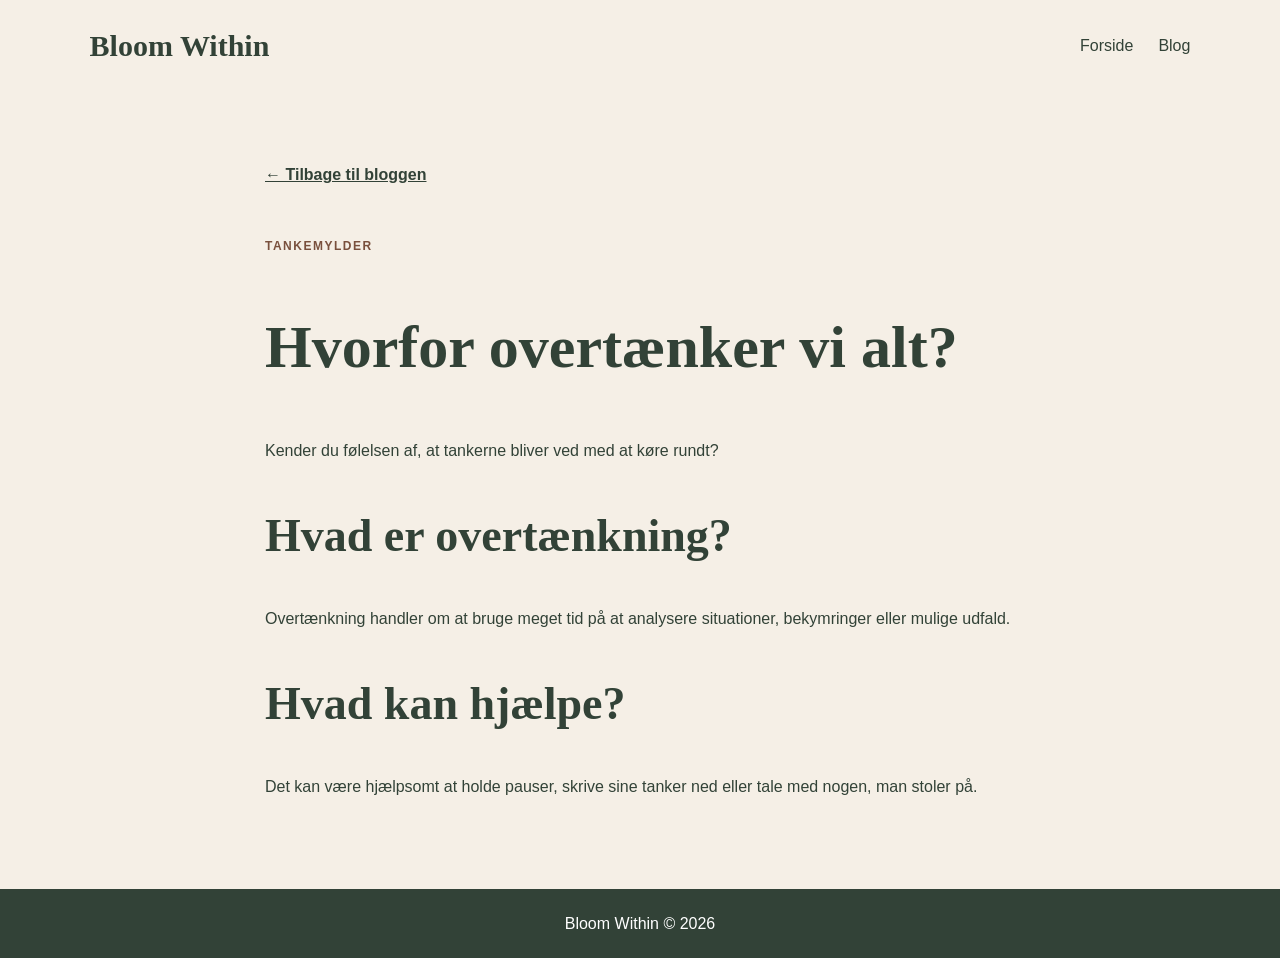
<file: Bloom Within/overtænkning.html>
<!DOCTYPE html>
<html lang="da">

<head>
  <meta charset="UTF-8">
  <meta name="viewport"
        content="width=device-width, initial-scale=1.0">

  <title>Hvorfor overtænker vi alt? | Bloom Within</title>

  <link rel="stylesheet" href="style.css">
</head>

<body>

  <header class="header">
    <a href="index.html" class="logo">
      Bloom Within
    </a>

    <nav aria-label="Hovednavigation">
      <ul class="nav-links">
        <li><a href="index.html">Forside</a></li>
        <li><a href="index.html#blog">Blog</a></li>
      </ul>
    </nav>
  </header>

  <main class="article-page">

    <a href="index.html#blog" class="back-link">
      ← Tilbage til bloggen
    </a>

    <article>

      <p class="post-type">TANKEMYLDER</p>

      <h1>Hvorfor overtænker vi alt?</h1>

      <p>
        Kender du følelsen af, at tankerne
        bliver ved med at køre rundt?
      </p>

      <h2>Hvad er overtænkning?</h2>

      <p>
        Overtænkning handler om at bruge
        meget tid på at analysere situationer,
        bekymringer eller mulige udfald.
      </p>

      <h2>Hvad kan hjælpe?</h2>

      <p>
        Det kan være hjælpsomt at holde
        pauser, skrive sine tanker ned
        eller tale med nogen, man stoler på.
      </p>

    </article>

  </main>

  <footer>
    <p>Bloom Within © 2026</p>
  </footer>

</body>
</html>
</file>
<file: Bloom Within/style.css>
/* BLOOM WITHIN - FARVER */

:root {
  --forest: #324237;
  --sage: #A6B09C;
  --clay: #C9926E;
  --sand: #E7D8C4;
  --cream: #F5EFE6;
}

/* GENERELT DESIGN */

* {
  box-sizing: border-box;
}

html {
  scroll-behavior: smooth;
}

body {
  margin: 0;
  background-color: var(--cream);
  color: var(--forest);
  font-family: Arial, sans-serif;
  line-height: 1.7;
}

h1, h2, h3 {
  font-family: Georgia, serif;
  line-height: 1.3;
}

a {
  color: inherit;
}

a:focus-visible {
  outline: 3px solid var(--clay);
  outline-offset: 4px;
}

/* NAVIGATION */

.header {
  display: flex;
  justify-content: space-between;
  align-items: center;
  gap: 25px;
  padding: 20px 7%;
  background-color: var(--cream);
}

.logo {
  font-family: Georgia, serif;
  font-size: 25px;
  text-decoration: none;
  font-weight: bold;
}

.nav-links {
  display: flex;
  flex-wrap: wrap;
  gap: 25px;
  list-style: none;
  padding: 0;
  margin: 0;
}

.nav-links a {
  text-decoration: none;
}

.nav-links a:hover {
  text-decoration: underline;
}

/* ===================================
   Forside
=================================== */

.hero {
  padding: 110px 20px;
  text-align: center;
  background-color: var(--sand);
}

.eyebrow {
  text-transform: uppercase;
  letter-spacing: 3px;
  font-size: 12px;
}

.hero h1 {
  font-size: clamp(32px, 5vw, 56px);
  max-width: 750px;
  margin: 20px auto;
}

.hero-text {
  max-width: 550px;
  margin: 20px auto 35px;
}

.button {
  display: inline-block;
  background-color: var(--forest);
  color: #324237;
  padding: 13px 28px;
  border-radius: 4px;
  text-decoration: none;
}

.button:hover {
  background-color:#A6B09C;
}

/* SEKTIONER */

.categories,
.blog-section,
.about {
  padding: 75px 7%;
  text-align: center;
}

.category-grid,
.blog-grid {
  display: grid;
  grid-template-columns: repeat(3, 1fr);
  gap: 22px;
  max-width: 1100px;
  margin: 35px auto 0;
}

.category-card {
  background-color: var(--sand);
  padding: 35px 20px;
  border-radius: 8px;
}

.category-card span {
  font-size: 36px;
}

.blog-section {
  background-color:#F5EFE6;
}

.blog-card {
  background-color: var(--cream);
  padding: 25px;
  border-radius: 8px;
  text-align: left;
}

.post-type {
  font-size: 12px;
  font-weight: bold;
  letter-spacing: 1px;
}

.about {
  background-color: var(--sage);
}

.about p {
  max-width: 650px;
  margin: 15px auto;
}

/* FOOTER */

footer {
  background-color: var(--forest);
  color: white;
  padding: 5px 10px;
  text-align: center;
}

/* MOBIL */

@media (max-width: 700px) {
  .header {
    flex-direction: column;
  }

  .nav-links {
    justify-content: center;
    gap: 15px;
  }

  .hero {
    padding: 75px 20px;
  }

  .category-grid,
  .blog-grid {
    grid-template-columns: 1fr;
  }
}

@media (prefers-reduced-motion: reduce) {
  html {
    scroll-behavior: auto;
  }
}

/* TYPOGRAFI */

body {
  font-family: "DM Sans", Arial, sans-serif;
}

h1, h2, h3, .logo {
  font-family: "Cormorant Garamond", Georgia, serif;
}

h2 {
  font-size: clamp(32px, 4vw, 46px);
  font-weight: 600;
}

h3 {
  font-size: 26px;
  font-weight: 600;
}

.logo {
  font-size: 30px;
  font-weight: 600;
}


/* LÆS MERE KNAPPER */

.read-more {
  display: inline-block;
  margin-top: 20px;
  padding: 11px 20px;

  background-color: #324237;
  color: #FFFFFF;

  text-decoration: none;
  font-size: 14px;
  font-weight: 600;

  border-radius: 5px;
  transition: background-color 0.2s ease;
}

.read-more:hover {
  background-color: #243329;
}

.read-more:focus-visible {
  outline: 3px solid #C9926E;
  outline-offset: 3px;
}

@media (prefers-reduced-motion: reduce) {
  .read-more {
    transition: none;
  }
}


/* NY HERO-SEKTION */

.hero {
  min-height: 820px;

  display: flex;
  flex-direction: column;
  align-items: center;
  justify-content: center;

  padding: 100px 25px;

  background-image:
    linear-gradient(
      rgba(20, 35, 25, 0.55),
      rgba(20, 35, 25, 0.55)
    ),
    url("images/hero.jpg");

  background-size: cover;
  background-position: center;

  color: #FFFFFF;
  text-align: center;
}

.hero h1 {
  font-size: clamp(42px, 6vw, 76px);
  font-weight: 500;
  line-height: 1.1;
}

.hero-text {
  font-size: 17px;
  max-width: 560px;
}

.hero .button {
  background-color: #F5EFE6;
  color: #324237;
  font-weight: 600;
}

.hero .button:hover {
  background-color: #E7D8C4;
}

/* BLOGKORT */

.blog-card {
  padding: 0;
  overflow: hidden;
  border-radius: 8px;
  background-color: #F5EFE6;
  text-align: left;
}

.blog-image {
  width: 100%;
  height: 230px;
  object-fit: cover;
  display: block;
}

.blog-content {
  padding: 25px;
}

.post-type {
  color: #79503D;
  font-size: 12px;
  letter-spacing: 1.5px;
}

.blog-card h3 {
  margin: 10px 0;
}

.reading-time {
  display: block;
  margin-top: 20px;
  font-size: 13px;
  color: #4B594F;
}

.blog-grid {
  display: grid;
  grid-template-columns: repeat(3, 1fr);
  gap: 25px;
  max-width: 1100px;
  margin: 35px auto;
}
.blog-card {
  display: flex;
  flex-direction: column;
}

.blog-content {
  display: flex;
  flex-direction: column;
  flex: 1;
}

.read-more {
  margin-top: auto;
  align-self: flex-start;
}


/* BLOGKORT - ENS OPSTILLING */

.blog-grid {
  display: grid;
  grid-template-columns: repeat(3, minmax(0, 1fr));
  gap: 25px;
  align-items: stretch;
}

.blog-card {
  display: flex;
  flex-direction: column;
  height: 100%;
}

/* Ens størrelse på billeder */

.blog-image {
  width: 100%;
  height: 230px;
  object-fit: cover;
  display: block;
}

/* Indhold i blogkort */

.blog-content {
  display: grid;
  grid-template-rows:
    minmax(3em, auto)
    minmax(3.5em, auto)
    1fr
    auto
    auto;

  gap: 15px;
  flex: 1;
  padding: 25px;
}

/* Fjern forskellige standardmargener */

.blog-content .post-type,
.blog-content h3,
.blog-description,
.reading-time {
  margin: 0;
}

/* Overskrifter */

.blog-content h3 {
  font-size: 26px;
  line-height: 1.25;
}

/* Beskrivelser */

.blog-description {
  line-height: 1.7;
}

/* Læsetid */

.reading-time {
  font-size: 13px;
  color: #4B594F;
}

/* Knapper */

.blog-content .read-more {
  justify-self: start;
  align-self: end;
  margin-top: 0;
}


/* OM BLOOM WITHIN */

.about {
  background-color: #A6B09C;
  padding: 45px 7%;
  text-align: left;
}

.about-container {
  max-width: 1000px;
  margin: 0 auto;

  display: grid;
  grid-template-columns: 1.3fr 1fr;
  align-items: center;
  gap: 50px;
}

/* TEKST */

.about-text {
  max-width: 500px;
}

.about-label {
  font-size: 12px;
  font-weight: 600;
  letter-spacing: 2px;
  color: #654332;
}

.about-text h2 {
  font-size: clamp(30px, 4vw, 42px);
  margin: 10px 0 20px;
}

.about-text p {
  margin: 0 0 15px;
  line-height: 1.7;
}

/* KNAP */

.about-button {
  display: inline-block;
  margin-top: 15px;
  padding: 12px 22px;

  background-color: #324237;
  color: #FFFFFF;

  text-decoration: none;
  font-weight: 600;
  border-radius: 5px;
}

.about-button:hover {
  background-color: #243329;
}

/* BILLEDE */

.about-image img {
  width: 100%;
  max-height: 260px;
  object-fit: contain;
  display: block;
}


/* MOBILVISNING */

@media (max-width: 700px) {

  .hero {
    min-height: 500px;
    padding: 70px 20px;
  }

  .hero h1 {
    font-size: 44px;
  }

  .hero-text {
    font-size: 16px;
  }

  .blog-image {
    height: 210px;
  }

  .categories,
  .blog-section,
  .about {
    padding: 55px 20px;
  }
  .blog-grid {
    grid-template-columns: 1fr;
  }

  .blog-content {
    grid-template-rows: auto auto 1fr auto auto;
  }
 .about {
    padding: 40px 20px;
  }

  .about-container {
    grid-template-columns: 1fr;
    gap: 25px;
  }

  .about-image img {
    max-height: 180px;
  }

}

/* LOGO */

.logo {
    display: flex;
    align-items: center;
    gap: 12px;
    text-decoration: none;
}

.logo img {
    width: 55px;
    height: 55px;
    object-fit: contain;
}

.logo span {
    font-family: Georgia, serif;
    font-size: 26px;
    color: #324237;
    font-weight: 500;
}



/* ===================================
   Historien bag
=================================== */

.about-page {
  --about-forest: #324237;
  --about-sage: #A6B09C;
  --about-clay: #C9926E;
  --about-sand: #E7D8C4;
  --about-parchment: #F5EFE6;

  background-color: var(--about-parchment);
  color: var(--about-forest);
  font-family: "DM Sans", sans-serif;
}

.about-page *,
.about-page *::before,
.about-page *::after {
  box-sizing: border-box;
}

.about-page .about-container {
  width: min(1120px, 90%);
  margin-inline: auto;
}

/* TYPOGRAPHY */

.about-page .about-eyebrow {
  display: block;
  color: #9B6545;
  font-size: 0.75rem;
  font-weight: 700;
  letter-spacing: 0.15em;
  text-transform: uppercase;
  margin-bottom: 18px;
}

.about-page h1,
.about-page h2 {
  font-family: "Cormorant Garamond", serif;
  font-weight: 600;
  line-height: 1.1;
  color: var(--about-forest);
}

.about-page .about-text h2,
.about-page .about-centered h2 {
  font-size: clamp(2.5rem, 4vw, 3.8rem);
  margin: 0 0 25px;
}

.about-page .about-text p,
.about-page .about-centered p {
  font-size: 1rem;
  line-height: 1.9;
  margin: 0 0 18px;
}

/* HERO */


/* HERO - OM OS */


/* ==================================
   OM OS - HERO
================================== */

.about-page .about-hero {
  min-height: 85vh;
  min-height: 85svh;

  display: flex;
  flex-direction: column;
  align-items: center;
  justify-content: center;

  padding: 110px 20px;
  text-align: center;

  background:
    linear-gradient(
      rgba(20, 30, 23, 0.55),
      rgba(20, 30, 23, 0.55)
    ),
    url("images/om-os-hero.jpg");

  background-size: cover;
  background-position: center;
  background-repeat: no-repeat;
}

/* Lille tekst øverst */

.about-page .about-hero .eyebrow {
  color: white;
  text-transform: uppercase;
  letter-spacing: 3px;
  font-size: 12px;
  margin: 0 0 20px;
}

/* Overskrift */

.about-page .about-hero h1 {
  color: white;
  font-family: "Cormorant Garamond", serif;

  font-size: clamp(48px, 6vw, 86px);
  font-weight: 600;
  line-height: 1.1;

  max-width: 950px;
  margin: 20px auto 35px;
}

/* Beskrivelse */

.about-page .about-hero .hero-text {
  color: white;
  font-family: "DM Sans", sans-serif;

  font-size: clamp(16px, 1.8vw, 22px);
  line-height: 1.8;

  max-width: 750px;
  margin: 0 auto 45px;
}

/* Knap */

.about-page .about-hero .button {
  display: inline-block;
  background-color: var(--parchment, #F5EFE6);
  color: var(--forest, #324237);

  padding: 15px 32px;
  border-radius: 4px;

  text-decoration: none;
  font-weight: 600;
}

.about-page .about-hero .button:hover {
  background-color: #E7D8C4;
}

/* MOBIL */

@media (max-width: 768px) {

  .about-page .about-hero {
    min-height: 75svh;
    padding: 80px 20px;
  }

  .about-page .about-hero h1 {
    font-size: clamp(38px, 9vw, 56px);
    margin-bottom: 25px;
  }

  .about-page .about-hero .hero-text {
    font-size: 16px;
    margin-bottom: 35px;
  }

}




.about-page .about-button {
  display: inline-block;
  background: var(--about-forest);
  color: #FFFFFF;
  padding: 15px 30px;
  border-radius: 50px;
  text-decoration: none;
  font-size: 0.9rem;
  font-weight: 600;
  transition: background 0.3s, transform 0.3s;
}

.about-page .about-button:hover {
  background: #455B4B;
  transform: translateY(-3px);
}

.about-page .about-button:focus-visible {
  outline: 3px solid var(--about-clay);
  outline-offset: 4px;
}

/* CONTENT SECTIONS */

.about-page .about-section {
  padding: 110px 0;
}

.about-page .about-grid {
  display: grid;
  grid-template-columns: repeat(2, minmax(0, 1fr));
  align-items: center;
  gap: 80px;
}


.about-page .about-image {
  width: 520px;
  max-width: 100%;
  height: 460px;
  margin: 0 auto;
  overflow: hidden;
  border-radius: 50%;
}

.about-page .about-image img {
  display: block;
  width: 100%;
  height: 100%;
  max-height: none;
  object-fit: cover;
  object-position: center;
  border-radius: 50%;
}

.about-page .about-sand {
  background: var(--about-sand);
}

.about-page .about-sage {
  background: var(--about-sage);
}

.about-page .about-centered {
  max-width: 760px;
  text-align: center;
}

.about-page .about-emphasis {
  font-family: "Cormorant Garamond", serif;
  font-size: 2rem !important;
  font-style: italic;
  font-weight: 600;
  margin-top: 30px !important;
}

/* ENDING */

.about-page .about-ending {
  background-color:#A6B09C;
  padding: 100px 0;
  color: #324237;
}

.about-page .about-ending-grid {
  display: grid;
  grid-template-columns: 1.2fr 0.8fr;
  align-items: center;
  gap: 80px;
}



.about-page .about-ending-text {
  text-align: left;
}

.about-page .about-ending .about-eyebrow {
  color: #79503A;
  margin-bottom: 25px;
}

.about-page .about-ending h2 {
  color: #324237;
  font-family: "Cormorant Garamond", serif;
  font-size: clamp(2.8rem, 4vw, 4rem);
  line-height: 1.15;
  margin-bottom: 30px;
}

.about-page .about-ending p {
  color: #324237;
  font-size: 1.05rem;
  line-height: 1.9;
  margin-bottom: 20px;
}


.about-page .about-ending .about-signature {
  font-family: "Cormorant Garamond", serif;
  font-size: 2rem;
  font-style: italic;
  margin-top: 35px;
}

.about-page .about-ending-image {
  display: flex;
  align-items: center;
  justify-content: center;
}

.about-page .about-ending-image img {
  display: block;
  width: 100%;
  max-width: 360px;
  height: auto;
  object-fit: contain;
}


/* MOBIL */

@media (max-width: 768px) {
  .about-page .about-hero {
    min-height: 550px;
    padding: 80px 20px;
  }

  .about-page .about-hero h1 {
    font-size: clamp(2.8rem, 9vw, 4rem);
  }

  .about-page .about-hero p {
    font-size: 1rem;
  }
}

@media (max-width: 768px) {
  .about-page .about-ending {
    padding: 65px 0;
  }

  .about-page .about-ending-grid {
    grid-template-columns: 1fr;
    gap: 40px;
  }

  .about-page .about-ending-text {
    text-align: center;
  }

  .about-page .about-ending-image img {
    max-width: 230px;
  }
}

@media (max-width: 768px) {
  .about-page .about-hero {
    min-height: 450px;
    padding: 90px 0;
  }

  .about-page .about-section {
    padding: 65px 0;
  }

  .about-page .about-grid {
    grid-template-columns: 1fr;
    gap: 35px;
  }

  .about-page .about-image img {
    height: 340px;
  }

  .about-page .about-sand .about-image {
    grid-row: 1;
  }

  .about-page .about-text h2,
  .about-page .about-centered h2 {
    font-size: 2.7rem;
  }

  .about-page .about-ending {
    padding: 75px 0;
  }
}

@media (prefers-reduced-motion: reduce) {
  .about-page .about-button {
    transition: none;
  }

  .about-page .about-button:hover {
    transform: none;
  }
}


/* Ovale billeder på mobil */


@media (max-width: 768px) {

  .about-page .about-image {
    width: 480px;
    max-width: 90%;
    height: 320px;
    margin: 0 auto;
    overflow: hidden;
    border-radius: 50%;
  }

  .about-page .about-image img {
    display: block;
    width: 100%;
    height: 100%;
    max-height: none;
    aspect-ratio: auto;
    object-fit: cover;
    border-radius: 50%;
  }

}



/* ===================================
   Blogindlæg - Overtænkning
=================================== */

.article-page {
  max-width: 800px;
  margin: 0 auto;
  padding: 70px 25px;
}

.article-page h1 {
  font-size: clamp(36px, 6vw, 60px);
}

.article-page h2 {
  margin-top: 40px;
}

.article-page p {
  line-height: 1.9;
}

.back-link {
  display: inline-block;
  margin-bottom: 35px;
  color: #324237;
  font-weight: 600;
}
</file>
